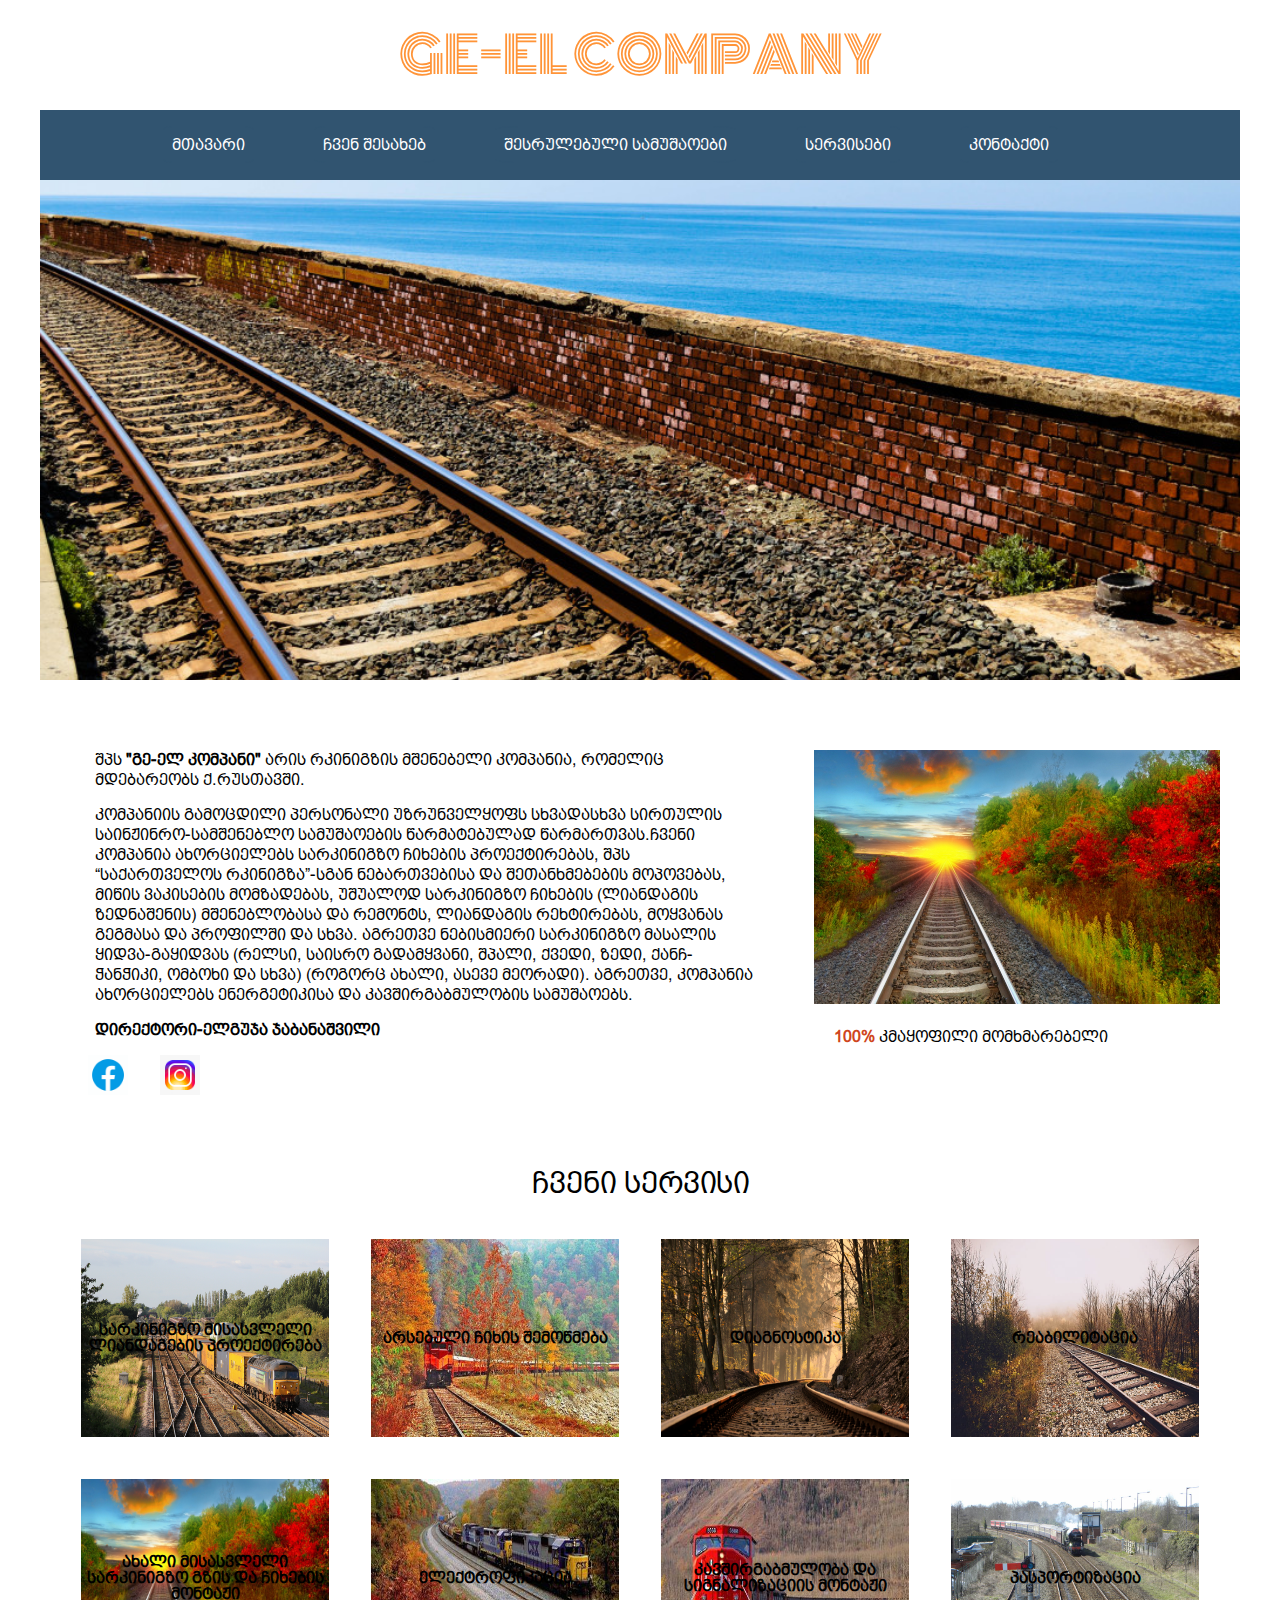
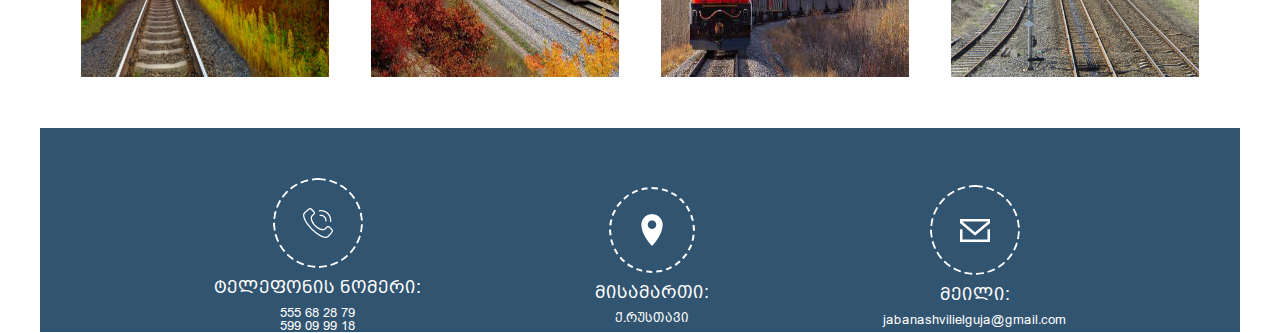
<file: index.html>
<!DOCTYPE html>
<html lang="ka">
<head>
    <meta charset="UTF-8">
    <meta http-equiv="X-UA-Compatible" content="IE=edge">
    <meta name="viewport" content="width=device-width, initial-scale=1.0">
    <link rel="stylesheet" href="css/reset.css">
    <link rel="stylesheet" href="css/font.css">
    <link rel="stylesheet" href="https://cdnjs.cloudflare.com/ajax/libs/font-awesome/4.7.0/css/font-awesome.min.css">
    <link rel="stylesheet" href="css/style.css">
    <link rel="stylesheet" href="css/responsive.css">
    <title>railway</title>
</head>
<body>
    <div class="container">
        <!-- header -->
        <header>
            <div class="logo-contact">
                <h2><a href="index.html">GE-EL COMPANY</a></h2>
                <!-- <div>
                    <p>დაგვიკავშირდით:</p>
                    <p>555682879; 599099918</p>
                </div>  -->
            </div>
            <div class="navigation">
                <nav>
                    <ul>
                        <li><a href="">მთავარი</a></li>
                        <li><a href="#info-section">ჩვენ შესახებ</a></li>
                        <li><a href="">შესრულებული სამუშაოები</a></li>
                        <li><a href="#service-section">სერვისები</a></li>
                        <li><a href="#contact-section">კონტაქტი</a></li>
                    </ul>
                </nav>
            </div>
        </header>
        <!-- 1st section -->
        <section id="slider-section">
           <div id="slider">
               <div class="slide"></div>
           </div>
        </section>
        <!-- 2nd section -->
        <section id="info-section">
            <div class="info">
                <p>შპს <span>"გე-ელ კომპანი"</span> არის რკინიგზის მშენებელი კომპანია, რომელიც მდებარეობს ქ.რუსთავში.</p>
                <p>
                კომპანიის გამოცდილი პერსონალი უზრუნველყოფს სხვადასხვა სირთულის საინჟინრო-სამშენებლო
                სამუშაოების წარმატებულად წარმართვას.ჩვენი კომპანია ახორციელებს სარკინიგზო ჩიხების პროექტირებას,
                შპს “საქართველოს რკინიგზა”-სგან ნებართვებისა და შეთანხმებების მოპოვებას, მიწის ვაკისების მომზადებას, 
                უშუალოდ სარკინიგზო ჩიხების (ლიანდაგის ზედნაშენის) მშენებლობასა და რემონტს, ლიანდაგის რეხტირებას, 
                მოყვანას გეგმასა და პროფილში და სხვა. აგრეთვე ნებისმიერი სარკინიგზო მასალის ყიდვა-გაყიდვას 
                (რელსი, საისრო გადამყვანი, შპალი, ქვედი, ზედი, ქანჩ-ჭანჭიკი, ომბოხი და სხვა) (როგორც ახალი, ასევე მეორადი).
                    აგრეთვე, კომპანია ახორციელებს ენერგეტიკისა და კავშირგაბმულობის სამუშაოებს.
                </p>
                <h6>დირექტორი-ელგუჯა ჯაბანაშვილი</h6>
                <div class="social-icons">
                    <a href="https://www.facebook.com/profile.php?id=100050492641278">
                        <img src="images/icons8-facebook-circled.gif" alt="facebook-icon">
                    </a>
                    <a href="https://www.facebook.com/profile.php?id=100050492641278">
                        <img src="images/instagram.gif" alt="instagram-icon">
                    </a>
                </div>
            </div>
            <div class="foto">
                <img src="images/12.jpg" alt="">
                <p><span>100% </span>კმაყოფილი მომხმარებელი</p>
                <div class="line"></div>
            </div>
        </section>
        <!-- 3rd section -->
        <section id="service-section">
            <h2>ჩვენი სერვისი</h2>
            <div class="main-box">
                <div class="box">
                    <img src="images/8.jpg" alt="">
                    <p>სარკინიგზო მისასვლელი ლიანდაგების პროექტირება</p>
                   
                </div>
                <div class="box">
                    <img src="images/9.jpg" alt="">
                    <p>არსებული ჩიხის შემოწმება</p>
                </div>
                <div class="box">
                    <img src="images/10.jpg" alt="">
                    <p>დიაგნოსტიკა</p>

                </div>
                <div class="box">
                    <img src="images/11.jpg" alt="">
                    <p>რეაბილიტაცია</p>

                </div>

            </div>
            <div class="main-box">
                <div class="box">
                    <img src="images/12.jpg" alt="">
                    <p>ახალი მისასვლელი სარკინიგზო გზის და ჩიხების მონტაჟი </p>

                </div>
                <div class="box">
                    <img src="images/13.jpg" alt="">
                    <p>ელექტროფიკაცია</p>

                </div>
                <div class="box">
                    <img src="images/14.jpg" alt="">
                    <p>კავშირგაბმულობა და სიგნალიზაციის მონტაჟი</p>

                </div>
                <div class="box">
                    <img src="images/1.jpg" alt="">
                    <p>პასპორტიზაცია</p>

                </div>

            </div>


        </section>
        <!-- 4th section -->
        <section id="contact-section">
            <div class="phone">
                <img src="images/phone-Icon.png" alt="phone-Icon">
                <h2>ტელეფონის ნომერი:</h2>
                <p>555 68 28 79</p>
                <p>599 09 99 18</p>
            </div>
            <div class="address">
                <img src="images/pin-8-32.png" alt="">
                <h2>მისამართი:</h2>
                <p>ქ.რუსთავი</p>
            </div>
            <div class="e-mail">
                <img src="images/email-Icon.png" alt="">
                <h2>მეილი:</h2>
                <p>jabanashvilielguja@gmail.com</p>
            </div>

        </section> 

    </div>
    <script src="./main.js"></script>
</body>
</html>
</file>
<file: css/font.css>
@font-face {
    font-family: 'Luckiest Guy';
    src: url('../fonts/LuckiestGuy-Regular.eot');
    src: url('../fonts/LuckiestGuy-Regular.eot?#iefix') format('embedded-opentype'),
        url('../fonts/LuckiestGuy-Regular.woff2') format('woff2'),
        url('../fonts/LuckiestGuy-Regular.woff') format('woff'),
        url('../fonts/LuckiestGuy-Regular.ttf') format('truetype'),
        url('../fonts/LuckiestGuy-Regular.svg#LuckiestGuy-Regular') format('svg');
    font-weight: normal;
    font-style: normal;
    font-display: swap;
}
@font-face {
    font-family: 'Monoton';
    src: url('../fonts/Monoton-Regular.eot');
    src: url('../fonts/Monoton-Regular.eot?#iefix') format('embedded-opentype'),
        url('../fonts/Monoton-Regular.woff2') format('woff2'),
        url('../fonts/Monoton-Regular.woff') format('woff'),
        url('../fonts/Monoton-Regular.ttf') format('truetype'),
        url('../fonts/Monoton-Regular.svg#Monoton-Regular') format('svg');
    font-weight: normal;
    font-style: normal;
    font-display: swap;
}
@font-face {
    font-family: 'Arial GEO BoldItalic';
    src: url('../fonts/arial-geo-bolditalic-webfont.eot'); /* IE9 Compat Modes */
    src: url('../fonts/arial-geo-bolditalic-webfont.eot?#iefix') format('embedded-opentype'), /* IE6-IE8 */
         url('../fonts/arial-geo-bolditalic-webfont.woff2') format('woff2'), /* Super Modern Browsers */
         url('../fonts/arial-geo-bolditalic-webfont.woff') format('woff'), /* Pretty Modern Browsers */
         url('../fonts/arial-geo-bolditalic-webfont.ttf') format('truetype'), /* Safari, Android, iOS */
         url('../fonts/arial-geo-bolditalic-webfont.svg#arial_geobolditalic') format('svg'); /* Legacy iOS */
}
@font-face {
    font-family: 'BPG Rioni';
    src: url('../fonts/bpg-rioni-webfont.eot'); /* IE9 Compat Modes */
    src: url('../fonts/bpg-rioni-webfont.eot?#iefix') format('embedded-opentype'), /* IE6-IE8 */
         url('../fonts/bpg-rioni-webfont.woff2') format('woff2'), /* Super Modern Browsers */
         url('../fonts/bpg-rioni-webfont.woff') format('woff'), /* Pretty Modern Browsers */
         url('../fonts/bpg-rioni-webfont.ttf') format('truetype'), /* Safari, Android, iOS */
         url('../fonts/bpg-rioni-webfont.svg#bpg_rioniregular') format('svg'); /* Legacy iOS */
}
@font-face {
    font-family: 'BPG Arial Caps';
    src: url('../fonts/bpg-arial-caps-webfont.eot'); /* IE9 Compat Modes */
    src: url('../fonts/bpg-arial-caps-webfont.eot?#iefix') format('embedded-opentype'), /* IE6-IE8 */
         url('../fonts/bpg-arial-caps-webfont.woff2') format('woff2'), /* Super Modern Browsers */
         url('../fonts/bpg-arial-caps-webfont.woff') format('woff'), /* Pretty Modern Browsers */
         url('../fonts/bpg-arial-caps-webfont.ttf') format('truetype'), /* Safari, Android, iOS */
         url('../fonts/bpg-arial-caps-webfont.svg#bpg_arial_capsregular') format('svg'); /* Legacy iOS */
}
</file>
<file: css/style.css>
/* header */
.container {
    max-width: 1200px;
    width: 100%;
    margin: 0 auto;
}
header {
    width: 100%;
}
.logo-contact {
    width: 100%;
    padding: 30px;
    display: flex;
    align-items: center;
    justify-content: center;
}
.logo-contact h2 a {
    font-family: 'Monoton';
    font-size: 50px;
    color: #ff9438;
    
}
/* .logo-contact p {
    font-size: 20px;
}
.logo-contact div p{
    margin-bottom: 10px;
    color: #396a78;
} */
.navigation {
    width: 100%;
    height: 70px;
    background-color: #315470;
    display: flex;
    align-items: center;
    justify-content: space-evenly;
}
ul {
    display: flex;
    flex-wrap: wrap;
    
}
li {
    margin-right: 60px;
}
li a {
    color: #fff;
    border: #315470 1px solid;
    border-radius: 10%;
    padding: 8px;
    transition: all 1s;
    /* font-family: 'BPG Rioni'; */
    font-family: 'BPG Arial Caps';
}
li a:hover {
    background-color: #ff9438;
}
/* 1st section */
#slider-section {
    width: 100%;
    height: 500px;
}
#slider {
    position: relative;
    top: 0;
    left: 0;
    width: 100%;
    height: 100%;
}
.slide {
    position: absolute;
    top: 0;
    left: 0;
    width: 100%;
    height: 100%;
    background-position: center;
    background-size: cover;
    z-index: 1;
	opacity: 1;
    transition: opacity 0.5s;
}
.slide.out {
	opacity: 0;
}
/* 2nd section */
#info-section {
    width: 100%;
    margin-top: 50px;
    display: flex;
    padding: 20px;
    /* align-items: center;
    align-content: center; */
}
.info {
    width: 60%;
}
#info-section p, #info-section h6 {
    margin-bottom: 15px;
    margin-left: 5%;
    line-height: 20px;
    font-family: 'BPG Arial Caps';
    font-size: 16px;
}
#info-section h6 {
    font-weight: bold;
    
}
#info-section span {
    font-weight: bold;
}
.social-icons img {
    width: 40px;
    height: 40px;
}
/* .social-icons {
    display: flex;
    justify-content: space-evenly;
} */
.social-icons img {
    margin-left: 4%;
}
.foto {
    width: 35%;
    margin-left: 5%;
}
.foto img {
    width: 100%; 
    margin-bottom: 20px;
}
.foto span {
    color: #cf4520;
    font-weight: bold;
}
.line {
    width: 0%;
    height: 5px;
    background-color: #cf4520;
    transition: all 4s;
    opacity: 0;
}
.line.red {
    opacity: 1;
    width: 100%;
   
}
/* 3rd section */
#service-section {
    width: 100%;
    padding-top: 50px;
}
#service-section h2 {
    text-align: center;
    font-size: 30px;
    font-family: 'BPG Arial Caps';
}
.main-box {
    width: 100%;
    
    display: flex;
    flex-wrap: wrap;
    justify-content: space-evenly;
    margin-bottom: 20px;
    margin-top: 40px;
    
}
.box {
    max-width: 250px;
    width: 100%;
    height: 200px;
    border: solid 1px #fff;
    display: flex;
    flex-wrap: wrap;
    position: relative;
    justify-content: center;
    align-items: center;
    text-align: center;
    transition: all 2s;
    /* margin-right: 3%; */
}
.box img {
    width: 100%;
    height: 100%;
    position: absolute;
    opacity: 1;
    transition: all 2s;
}
.box p {
    position: absolute;
    font-weight: bold;
    font-family: 'BPG Arial Caps';
}
.box img:hover {
    transform: rotateY(90deg);
}










/* 4th section */
#contact-section {
    width: 100%;
    background-color: #315470;
    margin-top: 50px;
    padding-top: 50px;
    display: flex;
    justify-content: space-evenly;
    align-items: center;
    flex-wrap: wrap;
}
.address img {
    padding: 25px;
    border: dashed #fff 2px;
}
.address img:hover {
    transform: rotate(360deg);
}
#contact-section h2, #contact-section p {
    color: #fff;
    /* font-family: 'BPG Rioni'; */
    font-family: 'BPG Arial Caps';
}
#contact-section p {
    font-size: 13px;

}
#contact-section h2 {
    font-size: 18px;
}
.phone, .address, .e-mail {
    display: flex;
    flex-direction: column;
    align-items: center;
    
}
.phone img:hover {
    transform: rotate(360deg);
}
.e-mail img:hover {
    transform: rotateY(180deg);
}
#contact-section img, #contact-section h2 {
    margin-bottom: 10px;
    transition: all 0.5s;
    border-radius: 50%;
}
#contact-section img:hover {
    background-color: #ff9438;
}
</file>
<file: css/responsive.css>
@media(max-width:480px) {
    .navigation {
        display: none;
    }
    .logo-contact h2 a {
        font-size: 20px;
    }
    #info-section, #contact-section {
        flex-direction: column;
        align-items: center;
    }
    .info {
        width: 100%;
    }
    #info-section p, #info-section h6 {
        font-size: 12px;
        font-weight: bold;
    }
    .foto {
       width: 100%;

    }
    #contact-section div {
        margin-bottom: 30px;
    }
    #service-section h2 {
        font-size: 20px;
        font-weight: bold;
    }
    .phone img, .e-mail img {
        width: 50px;
        height: 50px;
    }
    .address img {
        padding: 15px;
        width: 50px;
        height: 50px;
    }
    .social-icons {
        margin-bottom: 20px;
    }
}
</file>
